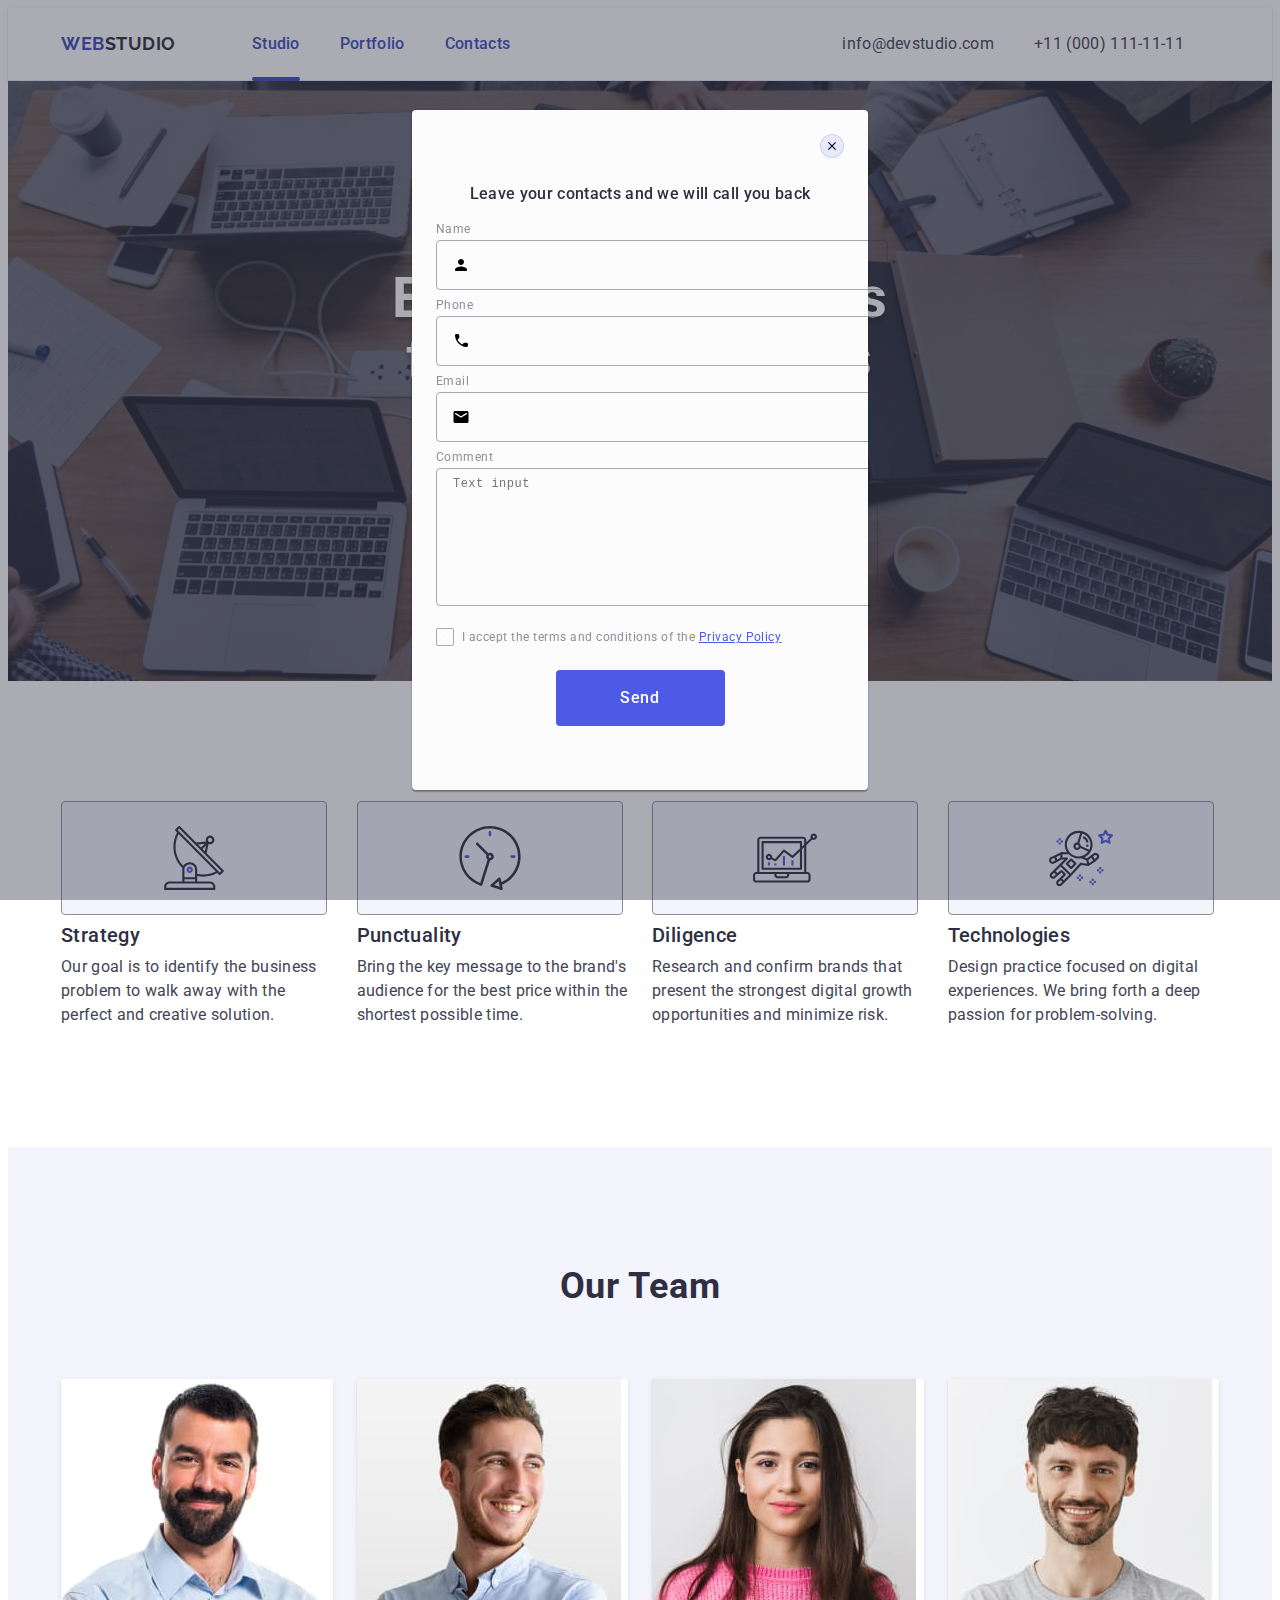
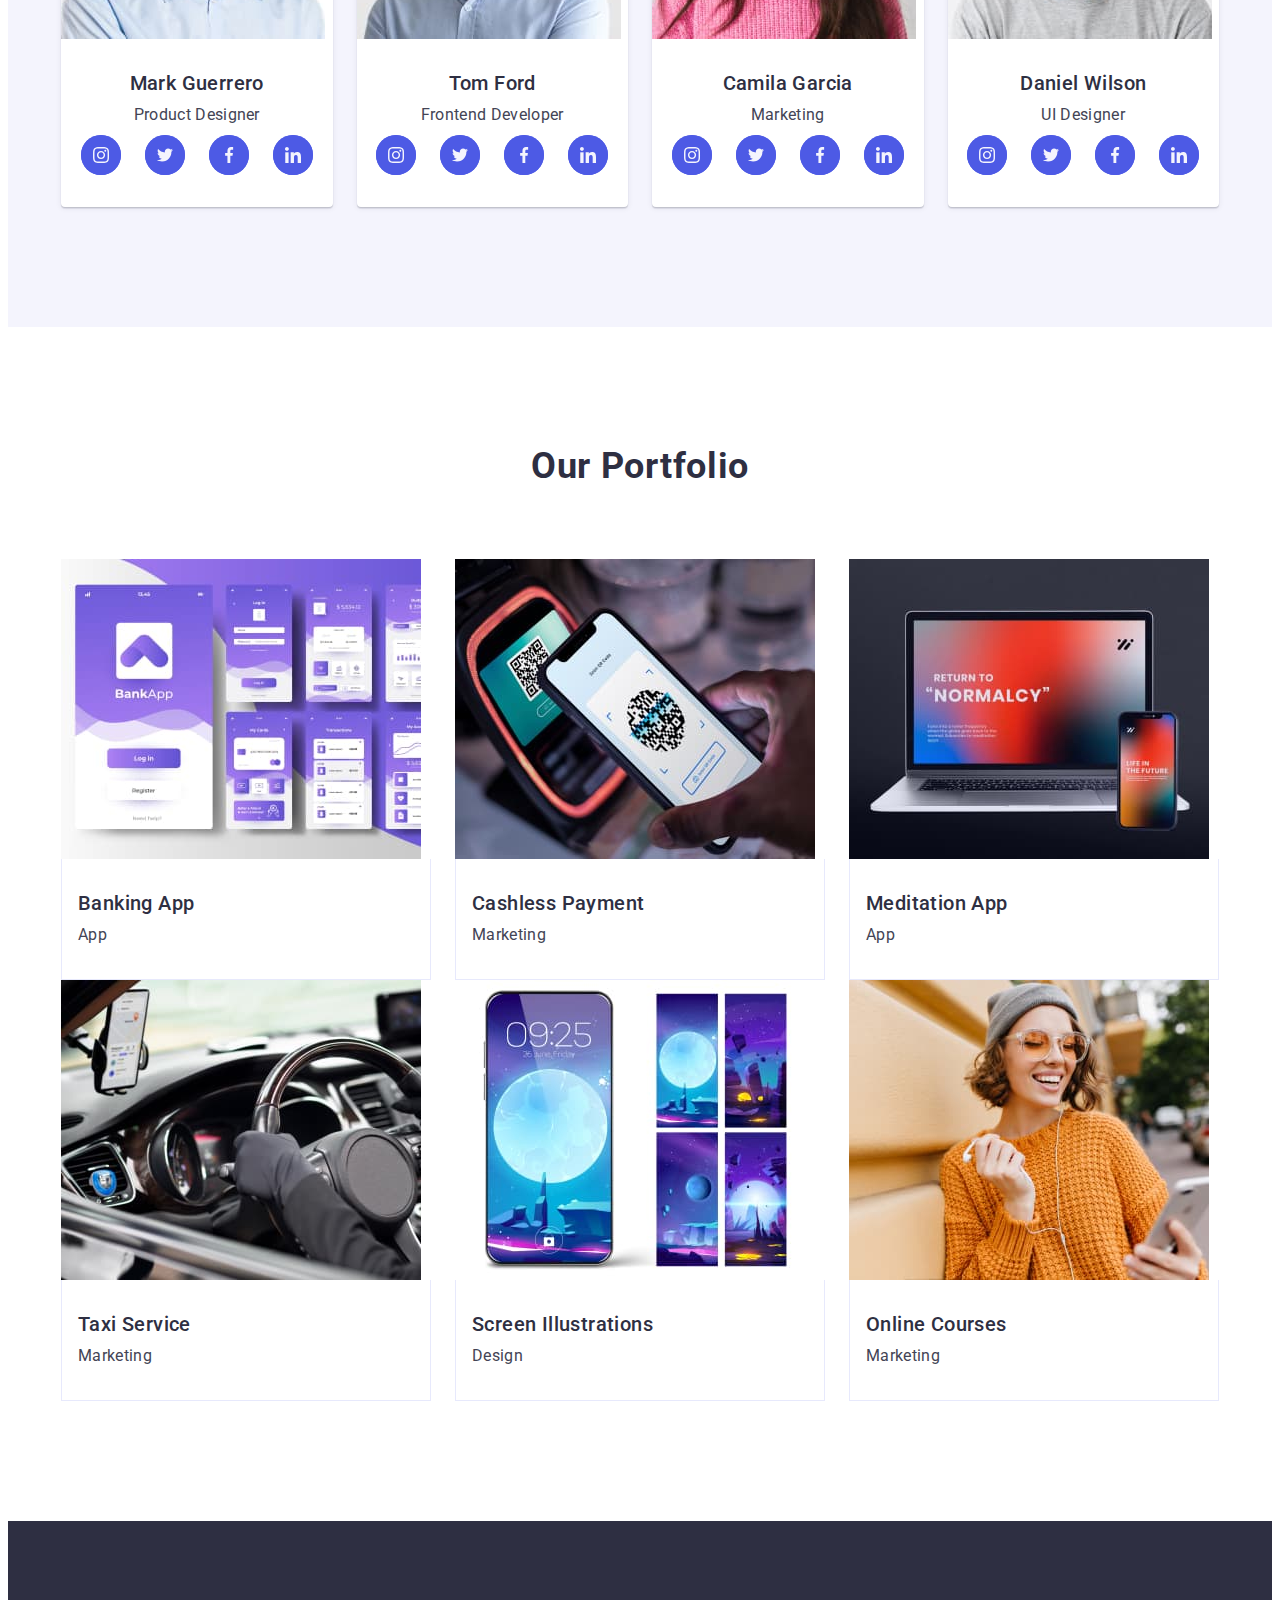
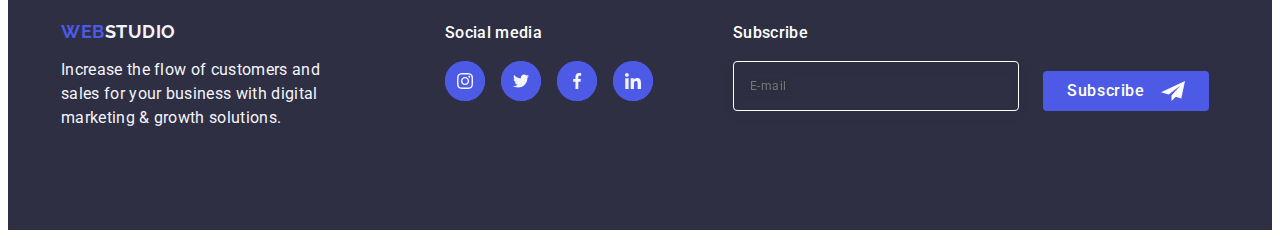
<file: index.html>
<!DOCTYPE html>
<html lang="en">

<head>
    <meta charset="UTF-8">
    <meta name="viewport" content="width=device-width, initial-scale=1.0">
    <title>Document</title>
    <link rel="stylesheet" href="https://cdnjs.cloudflare.com/ajax/libs/modern-normalize/2.0.0/modern-normalize.min.css"
        integrity="sha512-4xo8blKMVCiXpTaLzQSLSw3KFOVPWhm/TRtuPVc4WG6kUgjH6J03IBuG7JZPkcWMxJ5huwaBpOpnwYElP/m6wg=="
        crossorigin="anonymous" referrerpolicy="no-referrer" />
    <link rel="stylesheet" href="./css/styles.css" />


    <link rel="preconnect" href="https://fonts.googleapis.com">
    <link rel="preconnect" href="https://fonts.gstatic.com" crossorigin>
    <link href="https://fonts.googleapis.com/css2?family=Raleway:wght@700&family=Roboto:wght@400;500;700&display=swap"
        rel="stylesheet">

</head>

<body>
    <header class="header">
        <div class="container_header container">
            <nav class="header-nav">
                <a href="./index.html" class="webstudio">Web<span class="accent">Studio</span></a>

                <ul class="header-nav-list">
                    <li><a href="./index.html" class="header-nav-list-item one">Studio</a></li>
                    <li><a href="./form.html" class="header-nav-list-item">Portfolio</a></li>
                    <li><a href="" class="header-nav-list-item">Contacts</a></li>
                </ul>
            </nav>
            <address class="header-address">
                <ul class="header-address-list">
                    <li class="header-address-list-item"><a href="mailto:info@devstudio.com"
                            class="header-address-list-item-a">info@devstudio.com</a></li>
                    <li class="header-address-list-item"><a href="tel:+110001111111"
                            class="header-address-list-item-a">+11
                            (000) 111-11-11</a></li>
                </ul>
            </address>

        </div>
    </header>


    <main>
        <section class="logo">
            <div class="container">
                <h1 class="logo-h">Effective Solutions for Your Business</h1>
                <button type="button" class="button">Order Service</button>
            </div>
        </section>

        <section class="section-one">
            <div class="container">
                <h2 class="visually-hidden">Specifity</h2>
                <ul class="main-list">
                    <li class="main-list-item">
                        <div class="icon-list">
                            <svg width="64" height="64">
                                <use href="./images/icons.svg#icon-antenna"></use>
                            </svg>
                        </div>
                        <h3 class="main-list-logo">Strategy</h3>
                        <p class="main-list-p">Our goal is to identify the business
                            problem to walk away with the perfect and creative solution.</p>
                    </li>
                    <li class="main-list-item">
                        <div class="icon-list">
                            <svg width="64" height="64">
                                <use href="./images/icons.svg#icon-clock"></use>
                            </svg>
                        </div>
                        <h3 class="main-list-logo">Punctuality</h3>
                        <p class="main-list-p">Bring the key message to the brand's audience for the best price within
                            the
                            shortest possible
                            time.</p>
                    </li>
                    <li class="main-list-item">
                        <div class="icon-list">
                            <svg width="64" height="64">
                                <use href="./images/icons.svg#icon-diagram"></use>
                            </svg>
                        </div>
                        <h3 class="main-list-logo">Diligence</h3>
                        <p class="main-list-p">Research and confirm brands that present the strongest digital growth
                            opportunities and minimize
                            risk.
                        </p>
                    </li>
                    <li class="main-list-item">
                        <div class="icon-list">
                            <svg width="64" height="64">
                                <use href="./images/icons.svg#icon-astronaut"></use>
                            </svg>
                        </div>
                        <h3 class="main-list-logo">Technologies</h3>
                        <p class="main-list-p">Design practice focused on digital experiences. We bring forth a deep
                            passion
                            for
                            problem-solving.</p>
                    </li>
                </ul>
            </div>
        </section>
        <section class="section-two">
            <div class="container">
                <h2 class="logo-our-team">Our Team</h2>
                <ul class="section-two-list">
                    <li class="section-two-list-item"><img src="./images/img.jpg" alt="Mark Guerrero" width="264"
                            height="260">
                        <div class="container-section-two-list-item">
                            <h3 class="section-two-list-item-name">Mark Guerrero</h3>
                            <p class="section-two-list-item-p">Product Designer</p>
                            <ul class="icon-list-two">
                                <li class="icon-list-two-items"><a href="" class="icon-list-a">
                                        <svg class="svg-icon" width=16 height=16>
                                            <use href="./images/icons.svg#icon-instagram"></use>
                                        </svg>
                                    </a></li>
                                <li class="icon-list-two-items"><a href="" class="icon-list-a">
                                        <svg class="svg-icon" width=16 height=16>
                                            <use href="./images/icons.svg#icon-twiter"></use>
                                        </svg>
                                    </a></li>
                                <li class="icon-list-two-items"><a href="" class="icon-list-a">
                                        <svg class="svg-icon" width=16 height=16>
                                            <use href="./images/icons.svg#icon-facebook"></use>
                                        </svg>
                                    </a></li>
                                <li class="icon-list-two-items"><a href="" class="icon-list-a">
                                        <svg class="svg-icon" width=16 height=16>
                                            <use href="./images/icons.svg#icon-in"></use>
                                        </svg>
                                    </a></li>
                            </ul>
                        </div>
                    </li>
                    <li class="section-two-list-item"><img src="./images/img1.jpg" alt="Tom Ford" width="264"
                            height="260">
                        <div class="container-section-two-list-item">
                            <h3 class="section-two-list-item-name">Tom Ford</h3>
                            <p class="section-two-list-item-p">Frontend Developer</p>
                            <ul class="icon-list-two">
                                <li class="icon-list-two-items"><a href="" class="icon-list-a">
                                        <svg class="svg-icon" width=16 height=16>
                                            <use href="./images/icons.svg#icon-instagram"></use>
                                        </svg>
                                    </a></li>
                                <li class="icon-list-two-items"><a href="" class="icon-list-a">
                                        <svg class="svg-icon" width=16 height=16>
                                            <use href="./images/icons.svg#icon-twiter"></use>
                                        </svg>
                                    </a></li>
                                <li class="icon-list-two-items"><a href="" class="icon-list-a">
                                        <svg class="svg-icon" width=16 height=16>
                                            <use href="./images/icons.svg#icon-facebook"></use>
                                        </svg>
                                    </a></li>
                                <li class="icon-list-two-items"><a href="" class="icon-list-a">
                                        <svg class="svg-icon" width=16 height=16>
                                            <use href="./images/icons.svg#icon-in"></use>
                                        </svg>
                                    </a></li>
                            </ul>
                        </div>
                    </li>
                    <li class="section-two-list-item"><img src="./images/img2.jpg" alt="Camila Garcia" width="264"
                            height="260">
                        <div class="container-section-two-list-item">
                            <h3 class="section-two-list-item-name">Camila Garcia</h3>
                            <p class="section-two-list-item-p">Marketing</p>
                            <ul class="icon-list-two">
                                <li class="icon-list-two-items"><a href="" class="icon-list-a">
                                        <svg class="svg-icon" width=16 height=16>
                                            <use href="./images/icons.svg#icon-instagram"></use>
                                        </svg>
                                    </a></li>
                                <li class="icon-list-two-items"><a href="" class="icon-list-a">
                                        <svg class="svg-icon" width=16 height=16>
                                            <use href="./images/icons.svg#icon-twiter"></use>
                                        </svg>
                                    </a></li>
                                <li class="icon-list-two-items"><a href="" class="icon-list-a">
                                        <svg class="svg-icon" width=16 height=16>
                                            <use href="./images/icons.svg#icon-facebook"></use>
                                        </svg>
                                    </a></li>
                                <li class="icon-list-two-items"><a href="" class="icon-list-a">
                                        <svg class="svg-icon" width=16 height=16>
                                            <use href="./images/icons.svg#icon-in"></use>
                                        </svg>
                                    </a></li>
                            </ul>
                        </div>
                    </li>
                    <li class="section-two-list-item"><img src="./images/img3.jpg" alt="Daniel Wilson" width="264"
                            height="260">
                        <div class="container-section-two-list-item">
                            <h3 class="section-two-list-item-name">Daniel Wilson</h3>
                            <p class="section-two-list-item-p">UI Designer</p>
                            <ul class="icon-list-two">
                                <li class="icon-list-two-items"><a href="" class="icon-list-a">
                                        <svg class="svg-icon" width=16 height=16>
                                            <use href="./images/icons.svg#icon-instagram"></use>
                                        </svg>
                                    </a></li>
                                <li class="icon-list-two-items"><a href="" class="icon-list-a">
                                        <svg class="svg-icon" width=16 height=16>
                                            <use href="./images/icons.svg#icon-twiter"></use>
                                        </svg>
                                    </a></li>
                                <li class="icon-list-two-items"><a href="" class="icon-list-a">
                                        <svg class="svg-icon" width=16 height=16>
                                            <use href="./images/icons.svg#icon-facebook"></use>
                                        </svg>
                                    </a></li>
                                <li class="icon-list-two-items"><a href="" class="icon-list-a">
                                        <svg class="svg-icon" width=16 height=16>
                                            <use href="./images/icons.svg#icon-in"></use>
                                        </svg>
                                    </a></li>
                            </ul>
                        </div>
                    </li>

                </ul>
            </div>
        </section>

        <section class="section-three">
            <div class="container">
                <h2 class="logo-our-team">Our Portfolio</h2>
                <ul class="section-three-list">
                    <li class="section-three-list-item">
                        <div class="overlay-wraper">
                            <img src="./images/img_1.jpg" alt="Banking App" width="360" height="300">
                            <p class="overlay">14 Stylish and User-Friendly App Design Concepts · Task Manager App ·
                                Calorie Tracker
                                App · Exotic Fruit Ecommerce App ·
                                Cloud Storage App</p>
                        </div>
                        <div class="container-section-three-list-item">
                            <h3 class="section-three-list-item-name">Banking App</h3>
                            <p class="section-three-list-item-p">App</p>
                        </div>
                    </li>
                    <li class="section-three-list-item">
                        <div class="overlay-wraper">
                            <img src="./images/img_2.jpg" alt="Cashless" width="360" height="300">

                            <p class="overlay">14 Stylish and User-Friendly App Design Concepts · Task Manager App ·
                                Calorie Tracker
                                App · Exotic Fruit Ecommerce App ·
                                Cloud Storage App</p>

                        </div>

                        <div class="container-section-three-list-item">
                            <h3 class="section-three-list-item-name">Cashless Payment</h3>
                            <p class="section-three-list-item-p">Marketing</p>

                        </div>

                    </li>
                    <li class="section-three-list-item">
                        <div class="overlay-wraper">
                            <img src="./images/img_3.jpg" alt="Meditation App" width="360" height="300">
                            <p class="overlay">14 Stylish and User-Friendly App Design Concepts · Task Manager App ·
                                Calorie Tracker
                                App · Exotic Fruit Ecommerce App ·
                                Cloud Storage App</p>
                        </div>
                        <div class="container-section-three-list-item">
                            <h3 class="section-three-list-item-name">Meditation App</h3>
                            <p class="section-three-list-item-p">App</p>
                        </div>
                    </li>
                    <li class="section-three-list-item">
                        <div class="overlay-wraper">
                            <img src="./images/img_4.jpg" alt="Taxi Service" width="360" height="300">
                            <p class="overlay">14 Stylish and User-Friendly App Design Concepts · Task Manager App ·
                                Calorie Tracker
                                App · Exotic Fruit Ecommerce App ·
                                Cloud Storage App</p>
                        </div>
                        <div class="container-section-three-list-item">
                            <h3 class="section-three-list-item-name">Taxi Service</h3>
                            <p class="section-three-list-item-p">Marketing</p>
                        </div>
                    </li>
                    <li class="section-three-list-item">
                        <div class="overlay-wraper">
                            <img src="./images/img_5.jpg" alt="Screen Illustrations" width="360" height="300">
                            <p class="overlay">14 Stylish and User-Friendly App Design Concepts · Task Manager App ·
                                Calorie Tracker
                                App · Exotic Fruit Ecommerce App ·
                                Cloud Storage App</p>
                        </div>
                        <div class="container-section-three-list-item">
                            <h3 class="section-three-list-item-name">Screen Illustrations</h3>
                            <p class="section-three-list-item-p">Design</p>

                        </div>
                    </li>
                    <li class="section-three-list-item">
                        <div class="overlay-wraper">
                            <img src="./images/img_6.jpg" alt="Online Courses" width="360" height="300">
                            <p class="overlay">14 Stylish and User-Friendly App Design Concepts · Task Manager App ·
                                Calorie Tracker
                                App · Exotic Fruit Ecommerce App ·
                                Cloud Storage App</p>
                        </div>
                        <div class="container-section-three-list-item">
                            <h3 class="section-three-list-item-name">Online Courses</h3>
                            <p class="section-three-list-item-p">Marketing</p>
                        </div>
                    </li>
                </ul>
            </div>
        </section>

    </main>


    <footer class="footer">


        <div class="container container-footer">

            <div class="footer-lohotipe">
                <a href="./index.html" class="webstudio-f">Web<span class="accent-f">Studio</span></a>
                <p class="footer-p">
                    Increase the flow of customers and
                    sales for your business with digital
                    marketing & growth solutions.
                </p>
            </div>


            <div class="footer-icons">
                <p class="footer-icon-p">Social media</p>
                <ul class="footer-icon-list">
                    <li class="footer-icon-list-item"><a href="" class="footer-icon-list-a">
                            <svg class="svg-icon" width=24 height=24>
                                <use href="./images/icons.svg#icon-instagram"></use>
                            </svg>
                        </a></li>
                    <li class="footer-icon-list-item"><a href="" class="footer-icon-list-a">
                            <svg class="svg-icon" width=24 height=24>
                                <use href="./images/icons.svg#icon-twiter"></use>
                            </svg>
                        </a></li>
                    <li class="footer-icon-list-item"><a href="" class="footer-icon-list-a">
                            <svg class="svg-icon" width=24 height=24>
                                <use href="./images/icons.svg#icon-facebook"></use>
                            </svg>
                        </a></li>
                    <li class="footer-icon-list-item"><a href="" class="footer-icon-list-a">
                            <svg class="svg-icon" width=24 height=24>
                                <use href="./images/icons.svg#icon-in"></use>
                            </svg>
                        </a></li>
                </ul>
            </div>
            <div class="footer-subscribe">
                <p class="label-text">Subscribe</p>
                <form class="footer-form">

                    <label class="footer-form-label">
                        <input class="footer-form-input" type="email" name="email" placeholder="E-mail" required>
                    </label>

                    <button class="footer-form-button" type="submit">
                        Subscribe
                        <svg width="24" height="24" class="f-svg-icon">
                            <use href="./images/icons.svg#telegram"></use>
                        </svg>
                    </button>

                </form>


            </div>

        </div>

    </footer>
    <div class="form is-open">
        <div class="modal-window">
            <button type="button" class="close"><svg class="svg-close" width="8" height="8">
                    <use href="./images/icons.svg#close"></use>
                </svg></button>
            <p class="modal-window-p">Leave your contacts and we will call you back</p>
            <form class="modal-window-form">
                <div class="modal-window-form-name">
                    <label class="modal-window-form-label" for="user-name">Name</label>
                    <div class="modal-window-form-input">
                        <input class="modal-window-form-input-i" type="text" id="user-name" name="user-name">
                        <svg width="18" height="24" class="modal-window-form-input-svg">
                            <use href="./images/icons.svg#icon-person"></use>
                        </svg>
                    </div>
                </div>



                <div class="modal-window-form-name">
                    <label class="modal-window-form-label" for="user-phone">Phone</label>
                    <div class="modal-window-form-input">
                        <input class="modal-window-form-input-i" type="text" id="user-phone" name="user-phone">
                        <svg class="modal-window-form-input-svg" width="18" height="24">
                            <use href="./images/icons.svg#icon-phone"></use>
                        </svg>
                    </div>
                </div>


                <div class="modal-window-form-name">
                    <label class="modal-window-form-label" for="user-email">Email</label>
                    <div class="modal-window-form-input">
                        <input class="modal-window-form-input-i" type="text" id="user-email" name="user-email">
                        <svg class="modal-window-form-input-svg" width="18" height="24">
                            <use href="./images/icons.svg#icon-email"></use>
                        </svg>
                    </div>
                </div>


                <div class="modal-window-coment">
                    <label class="modal-window-form-label" for="user-comment">Comment</label>
                    <textarea class="modal-window-coment-textarea" id="user-comment" name="user-comment"
                        placeholder="Text input"></textarea>
                </div>
                <div class="modal-window-chekbox">
                    <input type="checkbox" id="user-privacy" value="true" name="user-privacy"
                        class="input-chelbox visually-hidden">
                    <label class="modal-window-chekbox-label" for="user-privacy">
                        <span class="modal-window-chekbox-span">
                            <svg width="10" height="8" class="modal-window-chekbox-label-svg" style="fill:white">
                                <use href="./images/icons.svg#chek"></use>
                            </svg>
                        </span>I accept the terms and conditions of the
                        <a class="modal-window-chekbox-police">Privacy Policy</a></label>
                </div>

                <button class="modal-window-button">Send</button>


            </form>
        </div>
    </div>
</body>

</html>
</file>
<file: css/styles.css>
body {
    font-family: "Roboto", sans-serif;
    color: #434455;
    background-color: #FFF;
}

ul,
ol {
    list-style-type: none;
}

a {
    text-decoration: none;
}

a:hover,
a:focus {
    color: #404bbf;
}

.webstudio {
    /* color: #4d5ae5; */
    color: #404bbf;
    font-family: "Raleway", sans-serif;
    font-size: 18px;
    font-weight: 700;
    line-height: 1.17;
    letter-spacing: 0.54px;
    text-transform: uppercase;
}

.accent {
    color: var(--IRIS, #2E2F42);
}

.accent-f {
    color: var(--IRIS, #F4F4FD);
}

.header-nav-list-item {
    color: var(--NAVY-BLUE, #2E2F42);
    font-family: Roboto;
    font-size: 16px;
    font-weight: 500;
    line-height: 24px;
    letter-spacing: 0.32px;
    position: relative;
    transition: color 250ms cubic-bezier(0.4, 0, 0.2, 1);
    color: #404bbf;
}


/* .header-nav-list-item:active::after {
    display: block;
    content: '';
    width: 48px;
    height: 4px;
    background-color: #404BBF;
    color: #404bbf;
    margin-left: auto;
    margin-right: auto;
    position: absolute;
    transform: translate(0, 20px);
} */

/*  
.header-nav-list-item:active {
    color: #404BBF;
} */


.one::after {
    display: block;
    content: "";
    position: absolute;
    left: 0;
    bottom: -1px;
    height: 4px;
    width: 48px;
    background-color: #404BBF;
    border-radius: 2px;
    color: #404bbf;

}

.header-address {
    font-style: normal;
}

.header-address-list-item-a {
    color: #434455;
    font-family: Roboto;
    font-size: 16px;
    line-height: 24px;
    letter-spacing: 0.32px;
    transition: color 250ms cubic-bezier(0.4, 0, 0.2, 1);
}

.header-address-list-item-a:hover,
.header-address-list-item-a:focus {
    counter-reset: #404bbf;
}

.logo-h {
    color: var(--WHITE, #FFF);
    text-align: center;
    text-shadow: 0px 4px 4px rgba(0, 0, 0, 0.25);
    font-family: Roboto;
    font-size: 56px;
    line-height: 1.07;
    letter-spacing: 1.12px;
    max-width: 496px;
    margin: 0 auto;
}

.logo {
    background-color: #2E2F42;
    background-image: linear-gradient(rgba(46, 47, 66, 0.7),
            rgba(46, 47, 66, 0.7)),
        url("../images/people-office.jpg");
    padding: 188px 0;
    background-repeat: no-repeat;
    background-size: cover;
    background-position: left top;
    max-width: 1440px;
    background-position: center;
}

.button {
    font-family: "Roboto", sans-serif;
    font-weight: 500;
    font-size: 16px;
    line-height: 1.5;
    letter-spacing: 0.04em;
    color: #ffffff;
    background-color: #4D5AE5;
    cursor: pointer;
    min-width: 169px;
    height: 56px;
    border: none;
    border-radius: 4px;
    margin: 0 auto;
    display: block;
    margin-top: 48px;
    transition: background-color 250ms cubic-bezier(0.4, 0, 0.2, 1);
}

.button:hover,
.button:focus {
    background-color: #404BBF;
}

.main-list-logo {
    color: var(--NAVY-BLUE, #2E2F42);
    font-family: Roboto;
    font-size: 20px;
    font-weight: 500;
    line-height: 1.2;
    letter-spacing: 0.4px;
}

.visually-hidden {
    position: absolute;
    width: 1px;
    height: 1px;
    margin: -1px;
    border: 0;
    padding: 0;
    white-space: nowrap;
    clip-path: inset(100%);
    clip: rect(0 0 0 0);
    overflow: hidden;
}

.main-list-p {
    color: var(--SLATE, #434455);
    font-family: Roboto;
    font-size: 16px;
    line-height: 24px;
    letter-spacing: 0.32px;
}

.section-two {
    background-color: #F4F4FD
}

.logo-our-team {
    color: var(--NAVY-BLUE, #2E2F42);
    text-align: center;
    font-family: Roboto;
    font-size: 36px;
    line-height: 1.11;
    letter-spacing: 0.72px;
    text-transform: capitalize;
}

.section-two-list-item {
    background-color: #FFFFFF;
    box-shadow: 0px 1px 6px rgba(46, 47, 66, 0.08),
        0px 1px 1px rgba(46, 47, 66, 0.16),
        0px 2px 1px rgba(46, 47, 66, 0.08);
}

.section-two-list-item-name {
    color: var(--NAVY-BLUE, #2E2F42);
    text-align: center;
    font-family: Roboto;
    font-size: 20px;
    font-weight: 500;
    line-height: 1.2;
    letter-spacing: 0.4px;
}

.section-two-list-item-p {
    color: var(--SLATE, #434455);
    text-align: center;
    font-family: Roboto;
    font-size: 16px;
    line-height: 1.5;
    letter-spacing: 0.32px;
    margin-bottom: 8px;
}

.section-three-list-item-name {
    color: var(--NAVY-BLUE, #2E2F42);
    font-family: Roboto;
    font-size: 20px;
    font-weight: 500;
    line-height: 1.2;
    letter-spacing: 0.4px;
}

.section-three-list-item-p {
    color: var(--SLATE, #434455);
    font-family: Roboto;
    font-size: 16px;
    line-height: 1.5;
    letter-spacing: 0.32px;
}

.footer {
    background: var(--NAVY-BLUE, #2E2F42);
    font-family: "Raleway", sans-serif;
}

.webstudio-f {
    color: var(--NAVY-BLUE, #4d5ae5);
    font-family: "Raleway", sans-serif;
    font-size: 18px;
    font-weight: 700;
    line-height: 1.17;
    letter-spacing: 0.54px;
    text-transform: uppercase;
}

.footer-p {
    color: var(--CLOUD, #F4F4FD);
    font-family: Roboto;
    font-size: 16px;
    line-height: 24px;
    letter-spacing: 0.32px;
}

/* ************************Home Work 3*********************** */
h1,
h2,
h3,
h4,
h5,
h6,
p {
    margin: 0;
}

ul,
ol {
    margin: 0;
    padding-left: 0;
}

img {
    display: block;
}

.container_header {
    display: flex;
}

.container {
    width: 1158px;
    margin: 0 auto;
    padding: 0 15px;
}

.header {
    border-bottom: 1px solid #e7e9fc;
    box-shadow: 0px 2px 1px rgba(46, 47, 66, 0.08),
        0px 1px 1px rgba(46, 47, 66, 0.16),
        0px 1px 6px rgba(46, 47, 66, 0.08);
}

.header-nav {
    display: flex;
    align-items: center;
}

.webstudio {
    margin-right: 76px;
}

.header-nav-list {
    display: flex;
    gap: 40px;
}

.header-nav-list-item,
.header-address-list-item {
    padding: 24px 0;
    display: block;
}

.header-address-list {
    display: flex;
    gap: 40px;
}

.header-address {
    margin-left: 332px;
}

.section-one {
    padding: 120px 0;
}

.main-list {
    display: flex;
    gap: 24px;
}

.main-list-item {
    width: calc((100% - 72px) / 4);
}

.main-list-logo {
    margin-bottom: 8px;
}

.section-two {
    padding: 120px 0;
}

.logo-our-team {
    margin-bottom: 72px;
}

.section-two-list {
    display: flex;
    gap: 24px;
}

.section-two-list-item {
    width: calc((100% - 72px) / 4);
    border-radius: 0px 0px 4px 4px;
}

.container-section-two-list-item {
    padding: 32px 0;
}

.section-two-list-item-name {
    text-align: center;
    margin-bottom: 8px;
}

.section-two-list-item-p {
    text-align: center;

}

.section-three {
    padding-top: 120px;
    padding-bottom: 120px;
}

.logo-our-team {
    margin-bottom: 72px;
}

.section-three-list {
    display: flex;
    flex-wrap: wrap;
    column-gap: 24px;
    row-gap: 4 8px;
}

.section-three-list:hover .section-three-list-item {
    box-shadow: 0px 1px 6px rgba(46, 47, 66, 0.08),
        0px 1px 1px rgba(46, 47, 66, 0.16),
        0px 2px 1px rgba(46, 47, 66, 0.08);
}

.section-three-list-item {
    width: calc((100% - 48px) / 3);
    transition: box-shadow 250ms cubic-bezier(0.4, 0, 0.2, 1);
}

.section-three-list-item:hover .section-three-list-item-p {
    transform: translateY(0%);
}

.container-section-three-list-item {
    padding: 32px 16px;
    border: 1px solid #e7e9fc;
    border-top: none;
}

.section-three-list-item-name {
    margin-bottom: 8px;
}

.footer {
    padding: 100px 0;
}

.webstudio-f {
    display: inline-block;
    margin-bottom: 16px;
}

.footer-p {
    max-width: 264px;
}

.icon-list {
    display: flex;
    justify-content: center;
    align-items: center;
    margin-bottom: 8px;
    border: 1px solid #8E8F99;
    border-radius: 4px;
    width: 264px;
    height: 112px;
    background-color: #f4f4fd;
}

.icon-list-two {
    display: flex;
    justify-content: center;
    gap: 24px;
    /* margin-left: 16px; */
}

.footer-icon-p {
    font-family: Roboto;
    font-size: 16px;
    font-weight: 500;
    line-height: 24px;
    letter-spacing: 0.02em;
    text-align: left;
    color: #FFFFFF;
    line-height: 1.5;
    margin-bottom: 16px;
}

/* .footer-list {
    display: flex;
    gap: 120px;
} */

.footer-icon-list {
    display: flex;
    gap: 16px;
    margin-top: 16px;

}

.footer-icon-list-a {
    width: 40px;
    height: 40px;
}

.icon-list-a {
    fill: #4d5ae5;
    transition: fill 500ms linear;
    width: 100%;
    height: 100;
    background-color: #4d5ae5;
    border-radius: 50%;
    display: flex;
    align-items: center;
    justify-content: center;
    transition: background-color 250ms cubic-bezier(0.4, 0, 0.2, 1);
}

.footer-icon-list-a {
    fill: #4d5ae5;
    transition: fill 500ms linear;
    width: 100%;
    height: 100;
    background-color: #4d5ae5;
    border-radius: 50%;
    display: flex;
    align-items: center;
    justify-content: center;
    transition: background-color 250ms cubic-bezier(0.4, 0, 0.2, 1);
}

.footer-icon-list-a:hover,
.footer-icon-list-a:focus {
    fill: #31d0aa;
    background-color: #31d0aa;
    ;
}

.icon-list-a:hover,
.icon-list-a:focus {
    fill: #31D0AA;
    background-color: #404bbf;
}

.overlay {
    position: absolute;
    left: 0;
    top: 0;
    font-size: 16px;
    line-height: 1.5;
    letter-spacing: 0.02em;
    height: 100%;
    padding: 40px 32px;
    color: #F4F4FD;
    background-color: #4D5AE5;
    overflow: auto;
    transform: translateY(100%);
    transition: transform 250ms cubic-bezier(0.4, 0, 0.2, 1);
}

.overlay-wraper {
    position: relative;
    overflow: hidden;
}

.overlay-wraper:hover .overlay {
    transform: translateY(0%);
}

.container-footer {
    display: flex;
    align-items: baseline;
}

.footer-lohotipe {
    margin-right: 120px;
}

.footer-subscribe {
    margin-left: 80px;
}

.svg-icon {
    width: 40px;
    height: 40px;
}

.footer-form {
    display: flex;
    gap: 24px;
    align-items: end;
}

input {
    padding: 4px;
    font-family: "Roboto";
}

.footer-form-input {
    border-radius: 4px;
    border: 1px solid #ffffff;
    background-color: transparent;
    background: none;
    width: 264px;
    height: 40px;
    font-size: 12px;
    line-height: 1.5;
    letter-spacing: 0.04em;
    padding-left: 16px;
    filter: drop-shadow(0px 4px 4px rgba(0, 0, 0, 0.15));
    color: #ffffff;
}

.placeholder {
    color: #ffffff;
}

.label-text {
    font-family: "Roboto";
    font-weight: 500;
    color: #ffffff;
    margin-bottom: 16px;
    font-size: 16px;
    line-height: 1.5;
    letter-spacing: 0.02em;

}


.footer-form-button {
    display: flex;
    justify-content: center;
    align-items: center;
    padding: 8px 24px;
    background: #4D5AE5;
    color: #ffffff;
    font-family: "Roboto", sans-serif;
    font-size: 16px;
    line-height: 1.5;
    letter-spacing: 0.04em;
    font-weight: 500;
    cursor: pointer;
    border: none;
    border-radius: 4px;
    min-width: 165px;
    height: 40px;
}

.f-svg-icon {
    margin-left: 16px;

}

/* ////////////fprma//////////// */
.form {
    position: fixed;
    top: 0;
    left: 0;
    width: 100%;
    height: 100%;
    background-color: rgba(46, 47, 66, 0.4);
    transition: opacity 250ms cubic-bezier(0.4, 0, 0.2, 1), visibility 250ms cubic-bezier(0.4, 0, 0.2, 1);


    opacity: 0;
    visibility: hidden;
    pointer-events: none;
    transition: opopacity 250ms linear, visibility 250ms linear;
}

.form.is-open {
    opacity: 1;
    visibility: visible;
    pointer-events: auto;
}

.modal-window {
    position: absolute;
    top: 50%;
    left: 50%;
    transform: translate(-50%, -50%) scale(1);
    width: 408px;
    min-height: 584px;
    background: #fcfcfc;
    box-shadow: 0px 1px 1px rgba(0, 0, 0, 0.14), 0px 1px 3px rgba(0, 0, 0, 0.12), 0px 2px 1px rgba(0, 0, 0, 0.2);
    border-radius: 4px;
    transition: transform 250ms cubic-bezier(0.4, 0, 0.2, 1);
    padding: 72px 24px 24px 24px;
}

.close {
    position: absolute;
    top: 24px;
    right: 24px;
    width: 24px;
    height: 24px;
    border-radius: 50%;
    display: flex;
    align-items: center;
    justify-content: center;
    background-color: #e7e9fc;
    border: 1px solid rgba(0, 0, 0, 0.1);
    padding: 0;
    cursor: pointer;
    transition: background-color 250ms cubic-bezier(0.4, 0, 0.2, 1), border 250ms cubic-bezier(0.4, 0, 0.2, 1);
}

.close:hover,
.close:focus {
    background-color: #404bbf;
    border: none;
    fill: #ffffff;
}

.svg-close {
    transition: fill 250ms cubic-bezier(0.4, 0, 0.2, 1);
}

.modal-window-p {
    font-weight: 500;
    font-size: 16px;
    line-height: 1.5;
    text-align: center;
    letter-spacing: 0.02em;
    color: #2E2F42;
    margin-bottom: 16px;
}

.modal-window-form-name {
    margin-bottom: 8px;
}

.modal-window-form-label {
    font-size: 12px;
    line-height: 1.17;
    letter-spacing: 0.04em;
    color: #8e8f99;
    display: block;
    margin-bottom: 4px;
}

.modal-window-form-input {
    position: relative;
}

.modal-window-form-input-i {
    width: 100%;
    height: 40px;
    border: 1px solid rgba(46, 47, 66, 0.4);
    border-radius: 4px;
    background-color: transparent;
    padding-left: 38px;
    outline: transparent;
    transition: border-color 250ms cubic-bezier(0.4, 0, 0.2, 1);
}

.modal-window-form-input-i:focus+svg {
    fill: #4D5AE5;
}

.modal-window-form-input-i:focus {
    border-color: #4D5AE5;
}

.modal-window-form-input-svg {
    position: absolute;
    left: 16px;
    top: 50%;
    transform: translateY(-50%);
    transition: fill 250ms cubic-bezier(0.4, 0, 0.2, 1);

}


.modal-window-coment {
    margin-bottom: 16px;
}

.modal-window-coment-textarea {
    width: 100%;
    height: 120px;
    font-size: 12px;
    line-height: 1.17;
    letter-spacing: 0.04em;
    color: rgba(46, 47, 66, 0.4);
    border: 1px solid rgba(46, 47, 66, 0.4);
    border-radius: 4px;
    background-color: transparent;
    padding: 8px 16px;
    outline: transparent;
    resize: none;
    transition: border-color 250ms cubic-bezier(0.4, 0, 0.2, 1);
}

textarea:focus {
    border-color: #4D5AE5;
}

.modal-window-chekbox {
    margin-bottom: 24px;
}

.modal-window-chekbox-label {
    font-size: 12px;
    line-height: 1.17;
    letter-spacing: 0.04em;
    color: #8e8f99;

}

.modal-window-chekbox-span {
    width: 16px;
    height: 16px;
    border: 1px solid rgba(46, 47, 66, 0.4);
    border-radius: 2px;
    transition: background-color 250ms cubic-bezier(0.4, 0, 0.2, 1), border 250ms cubic-bezier(0.4, 0, 0.2, 1), fill 250ms cubic-bezier(0.4, 0, 0.2, 1);
    display: inline-flex;
    align-items: center;
    justify-content: center;
    fill: transparent;
    margin-right: 8px;
}

input:checked+label>span {
    background-color: #404bbf;
    border: none;
    fill: #F4F4FD;
}



.modal-window-chekbox-police {
    color: #4d5ae5;
    text-decoration: underline;
}

.modal-window-button {
    display: block;
    min-width: 169px;
    height: 56px;
    font-family: "Roboto", sans-serif;
    font-size: 16px;
    font-weight: 500;
    line-height: 1.5;
    letter-spacing: 0.04em;
    color: #ffffff;
    cursor: pointer;
    background-color: #4D5AE5;
    border: none;
    border-radius: 4px;
    transition: background-color 250ms cubic-bezier(0.4, 0, 0.2, 1);
    margin-left: auto;
    margin-right: auto;
}
</file>
